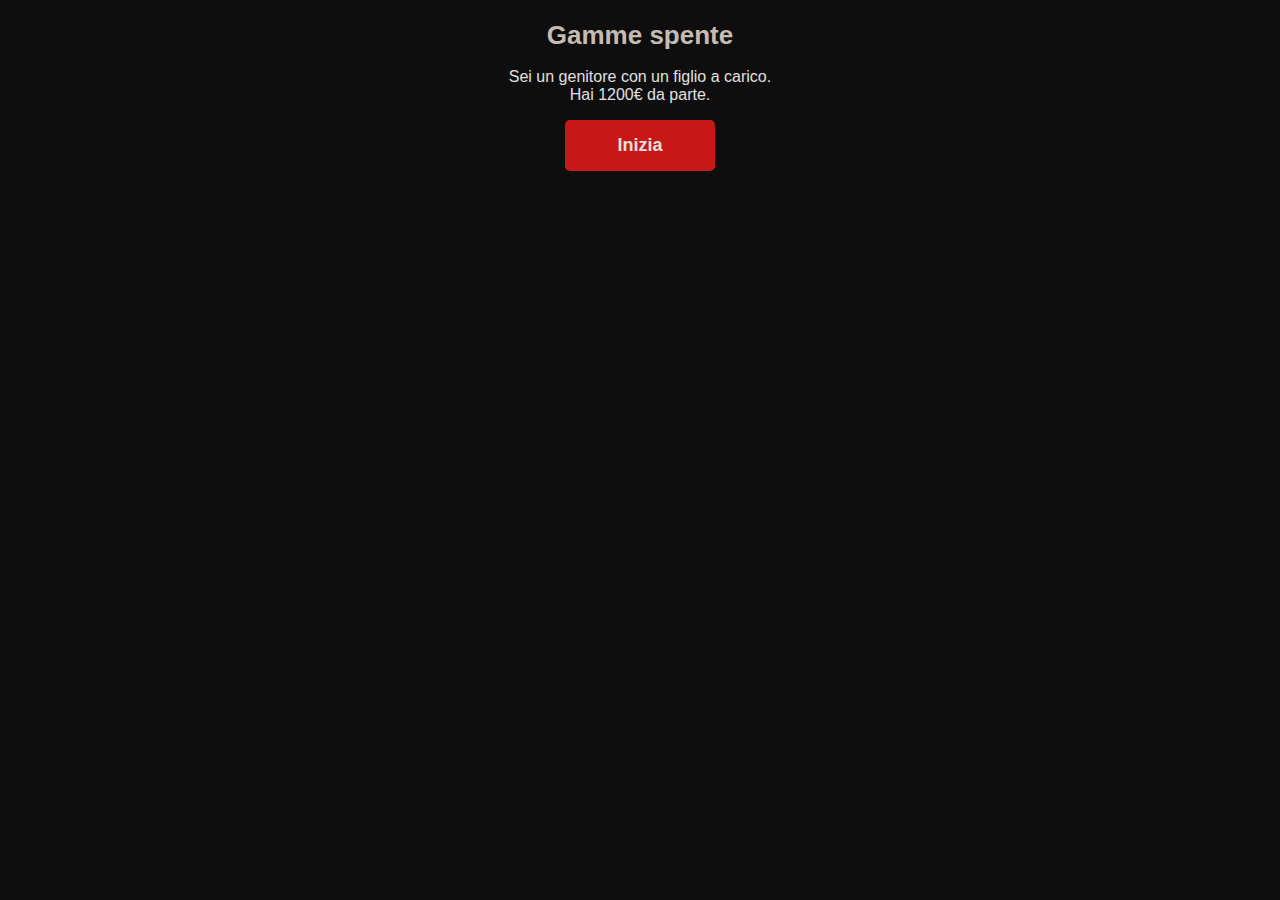
<file: index.html>
<!DOCTYPE html>
<!--[if lt IE 7]>      <html class="no-js lt-ie9 lt-ie8 lt-ie7"> <![endif]-->
<!--[if IE 7]>         <html class="no-js lt-ie9 lt-ie8"> <![endif]-->
<!--[if IE 8]>         <html class="no-js lt-ie9"> <![endif]-->
<!--[if gt IE 8]>      <html class="no-js"> <!--<![endif]-->
<html>
    <head>
        <meta charset="utf-8" />
        <meta http-equiv="X-UA-Compatible" content="IE=edge" />
        <title>Non so che farne</title>
        <meta name="description" content="" />
        <meta name="viewport" content="width=device-width, initial-scale=1" />
        <link rel="stylesheet" href="tutto.css" />
    </head>
    <body>
        <!--[if lt IE 7]>
            <p class="browsehappy">
                You are using an <strong>outdated</strong> browser. Please
                <a href="#">upgrade your browser</a> to improve your experience.
            </p>
        <![endif]-->
        <h1>Gamme spente</h1>
        <p>
            Sei un genitore con un figlio a carico. <br />
            Hai 1200€ da parte.
        </p>
        <button onclick="location.href = './game.html'">Inizia</button>
    </body>
</html>
</file>
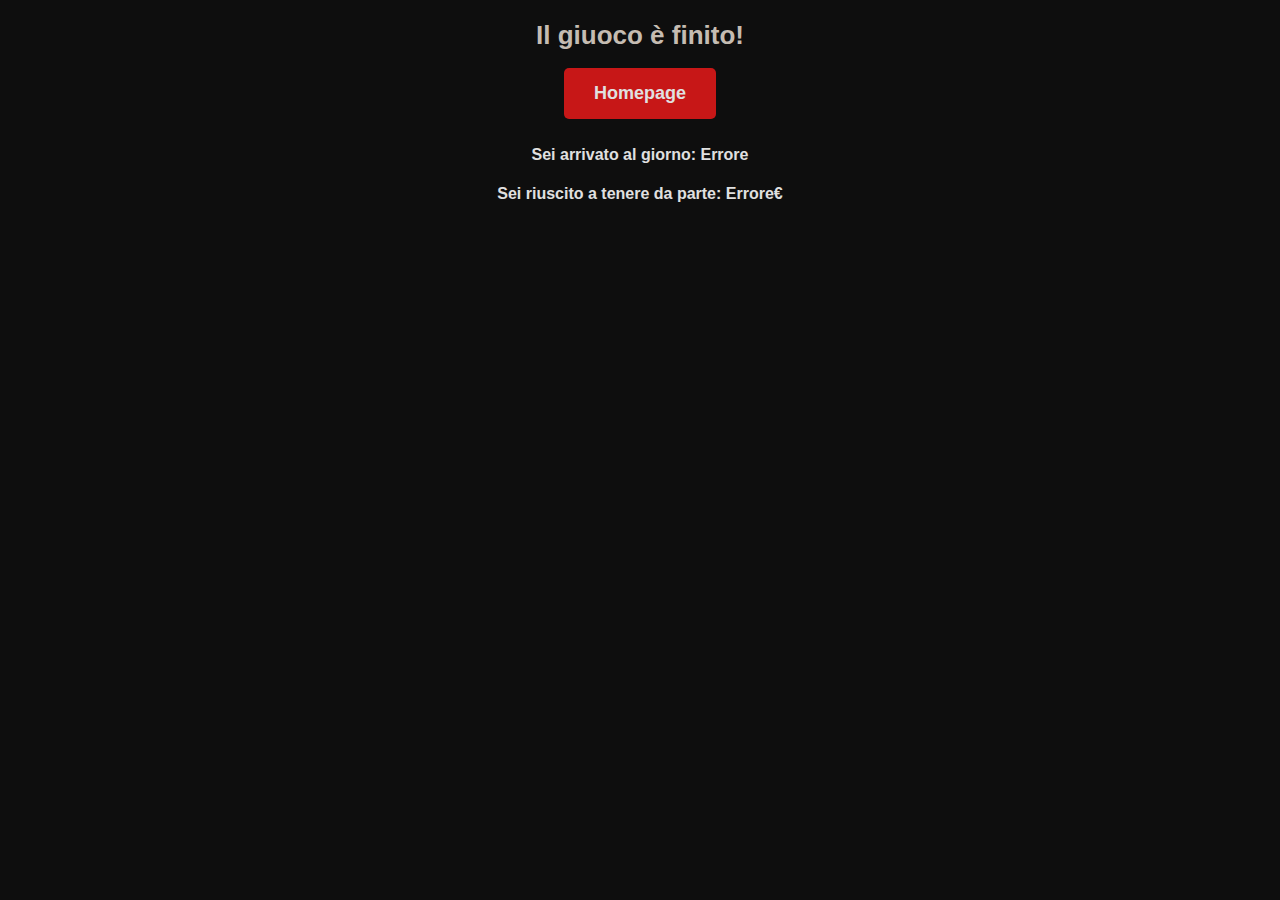
<file: endscreen.html>
<!DOCTYPE html>
<!--[if lt IE 7]>      <html class="no-js lt-ie9 lt-ie8 lt-ie7"> <![endif]-->
<!--[if IE 7]>         <html class="no-js lt-ie9 lt-ie8"> <![endif]-->
<!--[if IE 8]>         <html class="no-js lt-ie9"> <![endif]-->
<!--[if gt IE 8]>      <html class="no-js"> <!--<![endif]-->
<html>
    <head>
        <meta charset="utf-8" />
        <meta http-equiv="X-UA-Compatible" content="IE=edge" />
        <title>Non so che farne</title>
        <meta name="description" content="" />
        <meta name="viewport" content="width=device-width, initial-scale=1" />
        <link rel="stylesheet" href="tutto.css" />
    </head>
    <body>
        <!--[if lt IE 7]>
            <p class="browsehappy">
                You are using an <strong>outdated</strong> browser. Please
                <a href="#">upgrade your browser</a> to improve your experience.
            </p>
        <![endif]-->
        <h1>Il giuoco è finito!</h1>
        <button onclick="location.href = './game.html'">Homepage</button>
        <h4>Sei arrivato al giorno: <span id="giorno">-1</span></h4>
        <h4>Sei riuscito a tenere da parte: <span id="soldi"> -1</span>€</h4>

        <script src="./js/endscreen.js"></script>
    </body>
</html>
</file>
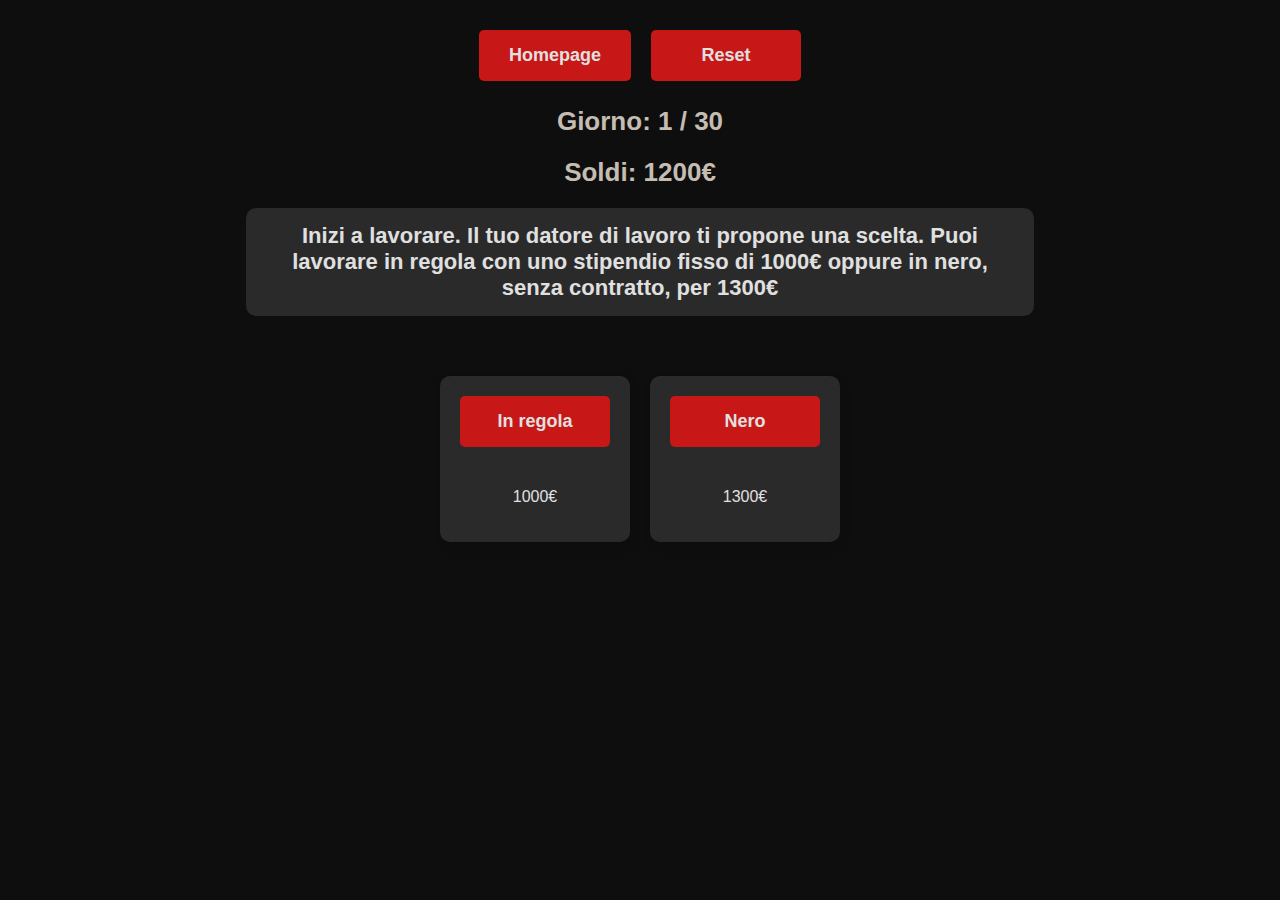
<file: game.html>
<!DOCTYPE html>
<!--[if lt IE 7]>      <html class="no-js lt-ie9 lt-ie8 lt-ie7"> <![endif]-->
<!--[if IE 7]>         <html class="no-js lt-ie9 lt-ie8"> <![endif]-->
<!--[if IE 8]>         <html class="no-js lt-ie9"> <![endif]-->
<!--[if gt IE 8]>      <html class="no-js"> <!--<![endif]-->
<html>
    <head>
        <meta charset="utf-8" />
        <meta http-equiv="X-UA-Compatible" content="IE=edge" />
        <title>Non so che farne</title>
        <meta name="description" content="" />
        <meta name="viewport" content="width=device-width, initial-scale=1" />
        <link rel="stylesheet" href="./tutto.css" />
    </head>
    <body>
        <div id="menu">
            <button onclick="location.href = './index.html'">Homepage</button>
            <button onclick="location.href = './game.html'">Reset</button>
        </div>
        <h1>
            Giorno: <span id="giorno">-1</span>
            /
            <span id="totale-giorni">-1</span>
        </h1>
        <h1>Soldi: <span id="soldi">1200</span>€</h1>
        <p id="prompt">
            Lorem ipsum dolor sit amet, consectetur adipisicing elit. Maiores
            optio delectus sapiente ipsum obcaecati fugit praesentium enim vero
            asperiores nulla! Voluptatem sit est magnam voluptatibus nemo
            doloribus explicabo eligendi dignissimos.
        </p>
        <div id="div-per-scelta-bottoni">
            <div>
                <button type="button" id="opzione1">opzione 1</button>
                <p class="conseguenza" id="conseguenza1">conseguenza1</p>
            </div>
            <div>
                <button type="button" id="opzione2">opzione 2</button>
                <p class="conseguenza" id="conseguenza2">conseguenza2</p>
            </div>
            <div id="terza-div">
                <button type="button" id="opzione3">opzione 3</button>
                <p class="conseguenza" id="conseguenza3">conseguenza3</p>
            </div>
        </div>

        <div id="div-per-conseguenza-giornata" style="display: none">
            <div>
                <button type="button" id="ok-conseguenza">Ok</button>
                <p class="conseguenza" id="conseguenzaGiornata">conseguenzaGiorrnata</p>
            </div>
        </div>
        <div id="div-per-scelta-slider" style="display: none">
            <p>Spesa benzina: <span id="spesa-benzina-span">-180</span>€</p>
            <p>Spesa affitto: <span id="spesa-affitto-span">-400</span>€</p>
            <div class="slidecontainer">
                <input
                    id="slider"
                    type="range"
                    min="0"
                    max="100"
                    value="0"
                    class="slider"
                    id="myRange"
                />
            </div>
            <button type="button" id="slider-conferma">
                Seleziona un valore
            </button>
        </div>

        <div id="window-evento">
            <div class="modal-content">
                <span id="close-popup">&times;</span>
                <p id="prompt-evento">
                    Lorem ipsum dolor sit amet consectetur, adipisicing elit.
                </p>
                <div style="display: none;" id="bottoni-multiscelta-popup">
                    <button type="button" id="scelta1">2</button>
                    <button type="button" id="scelta2">3</button>
                    <button type="button" id="scelta3">5</button>
                    <button type="button" id="scelta4">7</button>
                </div>
            </div>
        </div>
        <script src="./js/data/calendario.js"></script>
        <script src="./js/data/eventi.js"></script>

        <script src="./js/globals.js"></script>
        <script src="./js/game.js"></script>
    </body>
</html>
</file>
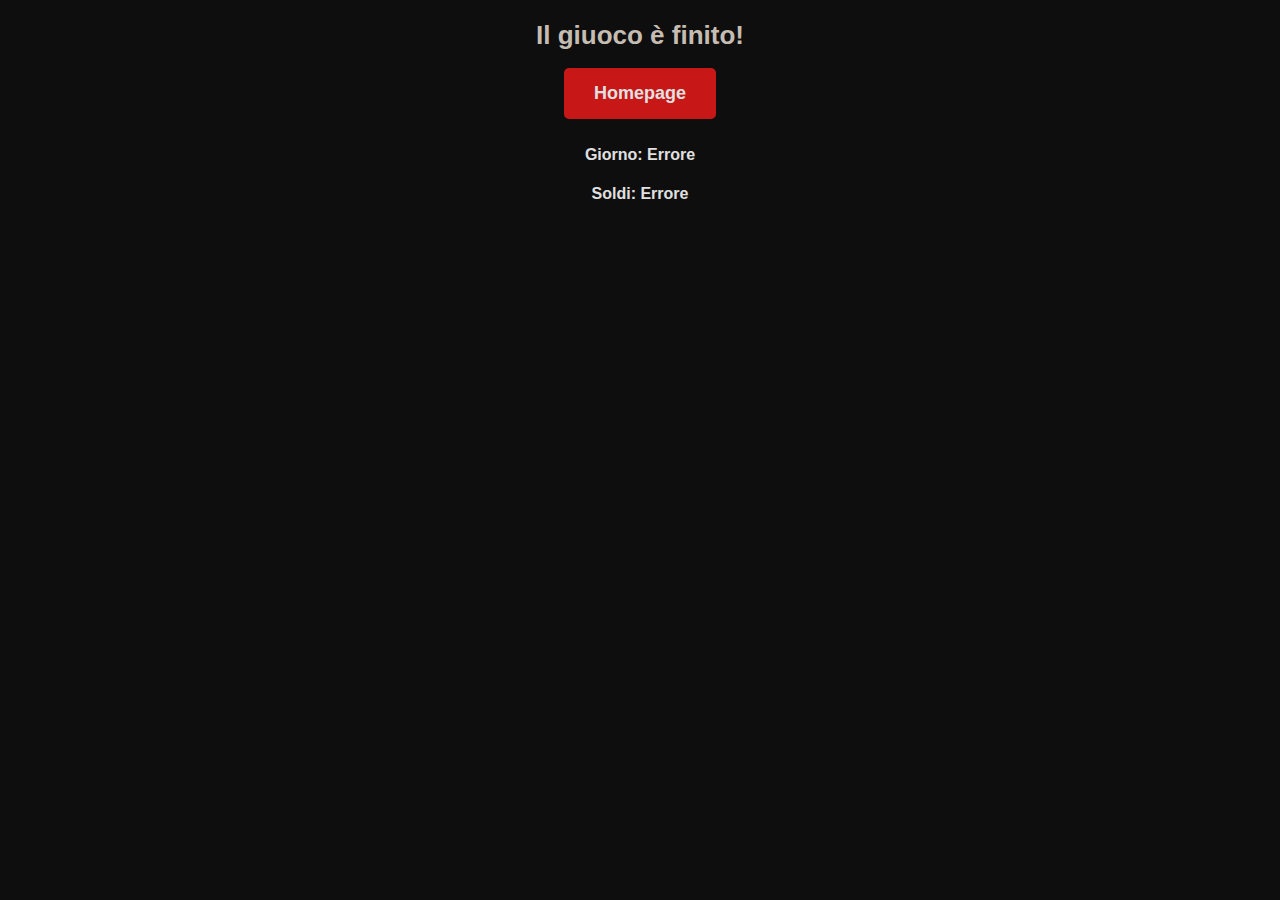
<file: src/endscreen.html>
<!DOCTYPE html>
<!--[if lt IE 7]>      <html class="no-js lt-ie9 lt-ie8 lt-ie7"> <![endif]-->
<!--[if IE 7]>         <html class="no-js lt-ie9 lt-ie8"> <![endif]-->
<!--[if IE 8]>         <html class="no-js lt-ie9"> <![endif]-->
<!--[if gt IE 8]>      <html class="no-js"> <!--<![endif]-->
<html>
    <head>
        <meta charset="utf-8" />
        <meta http-equiv="X-UA-Compatible" content="IE=edge" />
        <title>Non so che farne</title>
        <meta name="description" content="" />
        <meta name="viewport" content="width=device-width, initial-scale=1" />
        <link rel="stylesheet" href="tutto.css" />
    </head>
    <body>
        <!--[if lt IE 7]>
            <p class="browsehappy">
                You are using an <strong>outdated</strong> browser. Please
                <a href="#">upgrade your browser</a> to improve your experience.
            </p>
        <![endif]-->
        <h1>Il giuoco è finito!</h1>
        <button onclick="location.href = './game.html'">Homepage</button>
        <h4>Giorno: <span id="giorno">-1</span></h4>
        <h4>Soldi: <span id="soldi"> -1</span></h4>
        <script src="./js/endscreen.js"></script>
    </body>
</html>
</file>
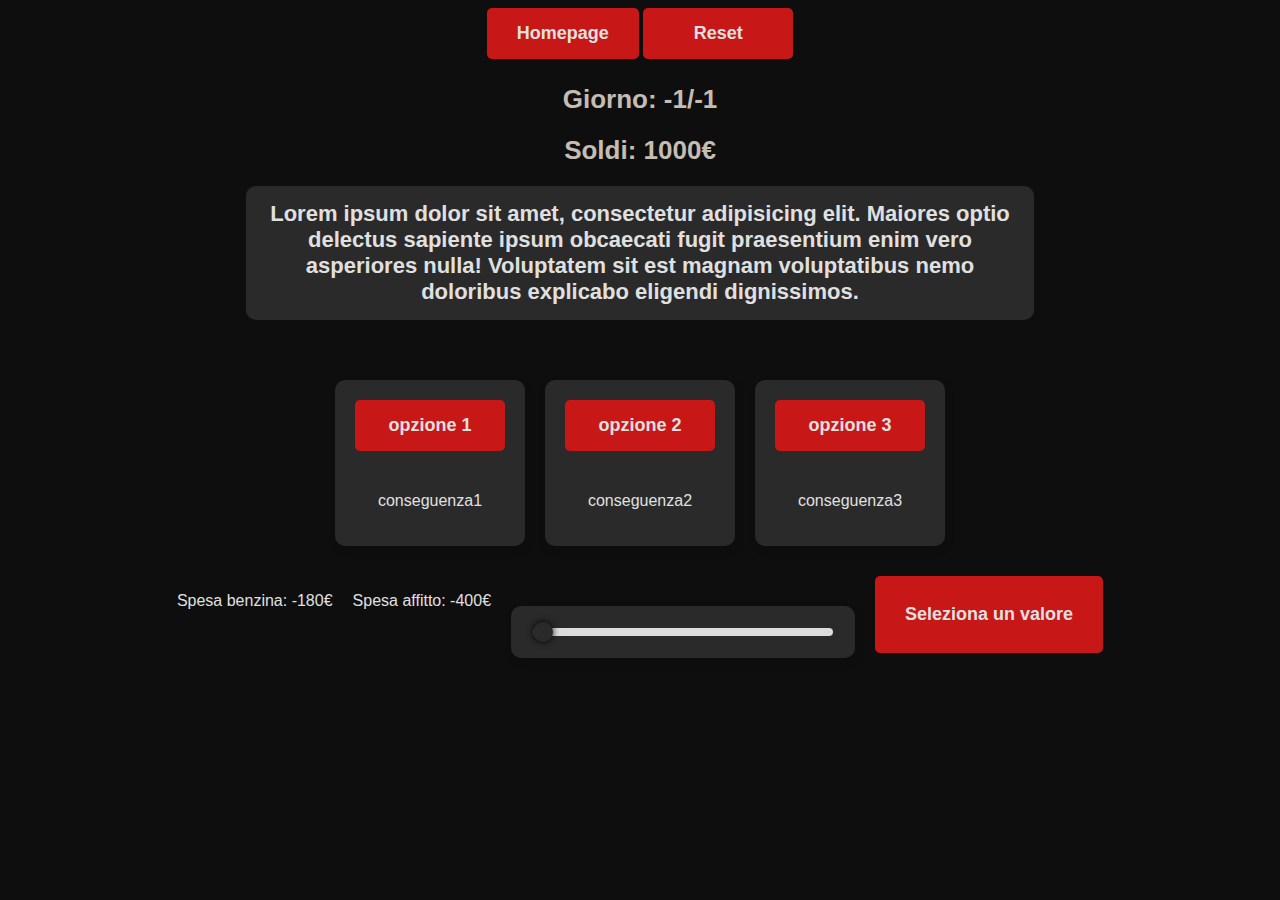
<file: src/game.html>
<!DOCTYPE html>
<!--[if lt IE 7]>      <html class="no-js lt-ie9 lt-ie8 lt-ie7"> <![endif]-->
<!--[if IE 7]>         <html class="no-js lt-ie9 lt-ie8"> <![endif]-->
<!--[if IE 8]>         <html class="no-js lt-ie9"> <![endif]-->
<!--[if gt IE 8]>      <html class="no-js"> <!--<![endif]-->
<html>
    <head>
        <meta charset="utf-8" />
        <meta http-equiv="X-UA-Compatible" content="IE=edge" />
        <title>Non so che farne</title>
        <meta name="description" content="" />
        <meta name="viewport" content="width=device-width, initial-scale=1" />
        <link rel="stylesheet" href="./tutto.css" />
    </head>
    <body>
        <button onclick="location.href = './index.html'">Homepage</button>
        <button onclick="location.href = './game.html'">Reset</button>
        <!--[if lt IE 7]>
            <p class="browsehappy">
                You are using an <strong>outdated</strong> browser. Please
                <a href="#">upgrade your browser</a> to improve your experience.
            </p>
        <![endif]-->
        <h1>
            Giorno: <span id="giorno">-1</span>/<span id="totale-giorni"
                >-1</span
            >
        </h1>
        <h1>Soldi: <span id="soldi">1000</span>€</h1>
        <p id="prompt">
            Lorem ipsum dolor sit amet, consectetur adipisicing elit. Maiores
            optio delectus sapiente ipsum obcaecati fugit praesentium enim vero
            asperiores nulla! Voluptatem sit est magnam voluptatibus nemo
            doloribus explicabo eligendi dignissimos.
        </p>
        <div id="div-per-scelta-bottoni">
            <div>
                <button type="button" id="opzione1">opzione 1</button>
                <p id="conseguenza1">conseguenza1</p>
            </div>
            <div>
                <button type="button" id="opzione2">opzione 2</button>
                <p id="conseguenza2">conseguenza2</p>
            </div>
            <div id="terza-div">
                <button type="button" id="opzione3">opzione 3</button>
                <p id="conseguenza3">conseguenza3</p>
            </div>
        </div>
        <div id="div-per-scelta-slider">
            <p>Spesa benzina: <span id="spesa-benzina-span">-180</span>€</p>
            <p>Spesa affitto: <span id="spesa-affitto-span">-400</span>€</p>
            <div class="slidecontainer">
                <input
                    id="slider"
                    type="range"
                    min="0"
                    max="100"
                    value="0"
                    class="slider"
                    id="myRange"
                />
            </div>
            <button type="button" id="slider-conferma">
                Seleziona un valore
            </button>
        </div>
        <script src="./js/data/calendario.js"></script>
        <script src="./js/globals.js"></script>
        <script src="./js/data/eventi.js"></script>
        <script src="./js/game.js"></script>
    </body>
</html>
</file>
<file: tutto.css>
:root {
    --coloreBase: #2a2a2a;
    --coloreBaseBottone: #c71717;
    --coloreHoverBottone: #a31212;
    --coloreTesto: #e0e0e0;
}

body {
    background-color: #0e0e0e;
    color: var(--coloreTesto);
    font-family: Arial, sans-serif;
    text-align: center;
}

h1 {
    margin-top: 20px;
    font-size: 26px;
    color: #c5bcb2;
    font-weight: bold;
}

#prompt {
    font-size: 22px;
    font-weight: bold;
    margin: 20px auto;
    width: 60%;
    padding: 15px;
    background-color: var(--coloreBase);
    border-radius: 10px;
}

div {
    display: flex;
    justify-content: center;
    gap: 20px;
    margin-top: 30px;
}

div > div {
    display: flex;
    flex-direction: column;
    align-items: center;
    background-color: var(--coloreBase);
    padding: 20px;
    border-radius: 10px;
    box-shadow: 2px 4px 10px rgba(0, 0, 0, 0.1);
}

button {
    font-size: 18px;
    padding: 15px 30px;
    margin-bottom: 5px;
    border: none;
    color: var(--coloreTesto);
    border-radius: 5px;
    background-color: var(--coloreBaseBottone);
    cursor: pointer;
    min-width: 150px;
    font-weight: bold;
}
button:hover {
    background-color: var(--coloreHoverBottone);
}

.slidecontainer {
    display: flex;
    align-items: center;
    justify-content: center;
    gap: 20px;
}

input[type="range"] {
    -webkit-appearance: none;
    width: 300px;
    height: 8px;
    background: #ddd;
    border-radius: 5px;
    outline: none;
    cursor: pointer;
}

input[type="range"]::-webkit-slider-thumb {
    -webkit-appearance: none;
    width: 20px;
    height: 20px;
    border-radius: 50%;
    background: var(--coloreBase);
    cursor: pointer;
    box-shadow: 0px 0px 7px #010101;
}

/*******************/
/******POPUP********/
/*******************/

#window-evento {
    display: none;
    position: fixed;
    z-index: 1;
    left: 0;
    top: 0;
    width: 100%;
    height: 100%;
    margin: 0;
    padding: 0;
    overflow: auto;
    background-color: rgba(54, 54, 54, 0.3);
}

.modal-content {
    background-color: var(--coloreBase);
    margin: 15% auto;
    padding: 20px;
    border: none;
    width: 30%;
    box-shadow: 0 0 20px rgba(240, 248, 255, 0.57);
}

#close-popup {
    color: #e74c3c;
    float: right;
    font-size: 28px;
    font-weight: bold;
}

#close-popup:hover,
#close-popup:focus {
    color: #c0392b;
    text-decoration: none;
    cursor: pointer;
}
</file>
<file: src/tutto.css>
:root {
    --coloreBase: #2a2a2a;
    --coloreBaseBottone: #c71717;
    --coloreHoverBottone: #a31212;
    --coloreTesto: #e0e0e0;
}

body {
    background-color: #0e0e0e;
    color: var(--coloreTesto);
    font-family: Arial, sans-serif;
    text-align: center;
}

h1 {
    margin-top: 20px;
    font-size: 26px;
    color: #c5bcb2;
    font-weight: bold;
}

#prompt {
    font-size: 22px;
    font-weight: bold;
    margin: 20px auto;
    width: 60%;
    padding: 15px;
    background-color: var(--coloreBase);
    border-radius: 10px;
}

div {
    display: flex;
    justify-content: center;
    gap: 20px;
    margin-top: 30px;
}

div > div {
    display: flex;
    flex-direction: column;
    align-items: center;
    background-color: var(--coloreBase);
    padding: 20px;
    border-radius: 10px;
    box-shadow: 2px 4px 10px rgba(0, 0, 0, 0.1);
}

button {
    font-size: 18px;
    padding: 15px 30px;
    margin-bottom: 5px;
    border: none;
    color: var(--coloreTesto);
    border-radius: 5px;
    background-color: var(--coloreBaseBottone);
    cursor: pointer;
    min-width: 150px;
    font-weight: bold;
}
button:hover {
    background-color: var(--coloreHoverBottone);
}

.slidecontainer {
    display: flex;
    align-items: center;
    justify-content: center;
    gap: 20px;
}

input[type="range"] {
    -webkit-appearance: none;
    width: 300px;
    height: 8px;
    background: #ddd;
    border-radius: 5px;
    outline: none;
    cursor: pointer;
}

input[type="range"]::-webkit-slider-thumb {
    -webkit-appearance: none;
    width: 20px;
    height: 20px;
    border-radius: 50%;
    background: var(--coloreBase);
    cursor: pointer;
    box-shadow: 0px 0px 7px #010101;
}

/*******************/
/******POPUP********/
/*******************/

#window-evento {
    display: none;
    position: fixed;
    z-index: 1;
    left: 0;
    top: 0;
    width: 100%;
    height: 100%;
    margin: 0;
    padding: 0;
    overflow: auto;
    background-color: rgba(54, 54, 54, 0.3);
}

.modal-content {
    background-color: var(--coloreBase);
    margin: 15% auto;
    padding: 20px;
    border: none;
    width: 30%;
    box-shadow: 0 0 20px rgba(240, 248, 255, 0.57);
}

#close-popup {
    color: #e74c3c;
    float: right;
    font-size: 28px;
    font-weight: bold;
}

#close-popup:hover,
#close-popup:focus {
    color: #c0392b;
    text-decoration: none;
    cursor: pointer;
}
</file>
